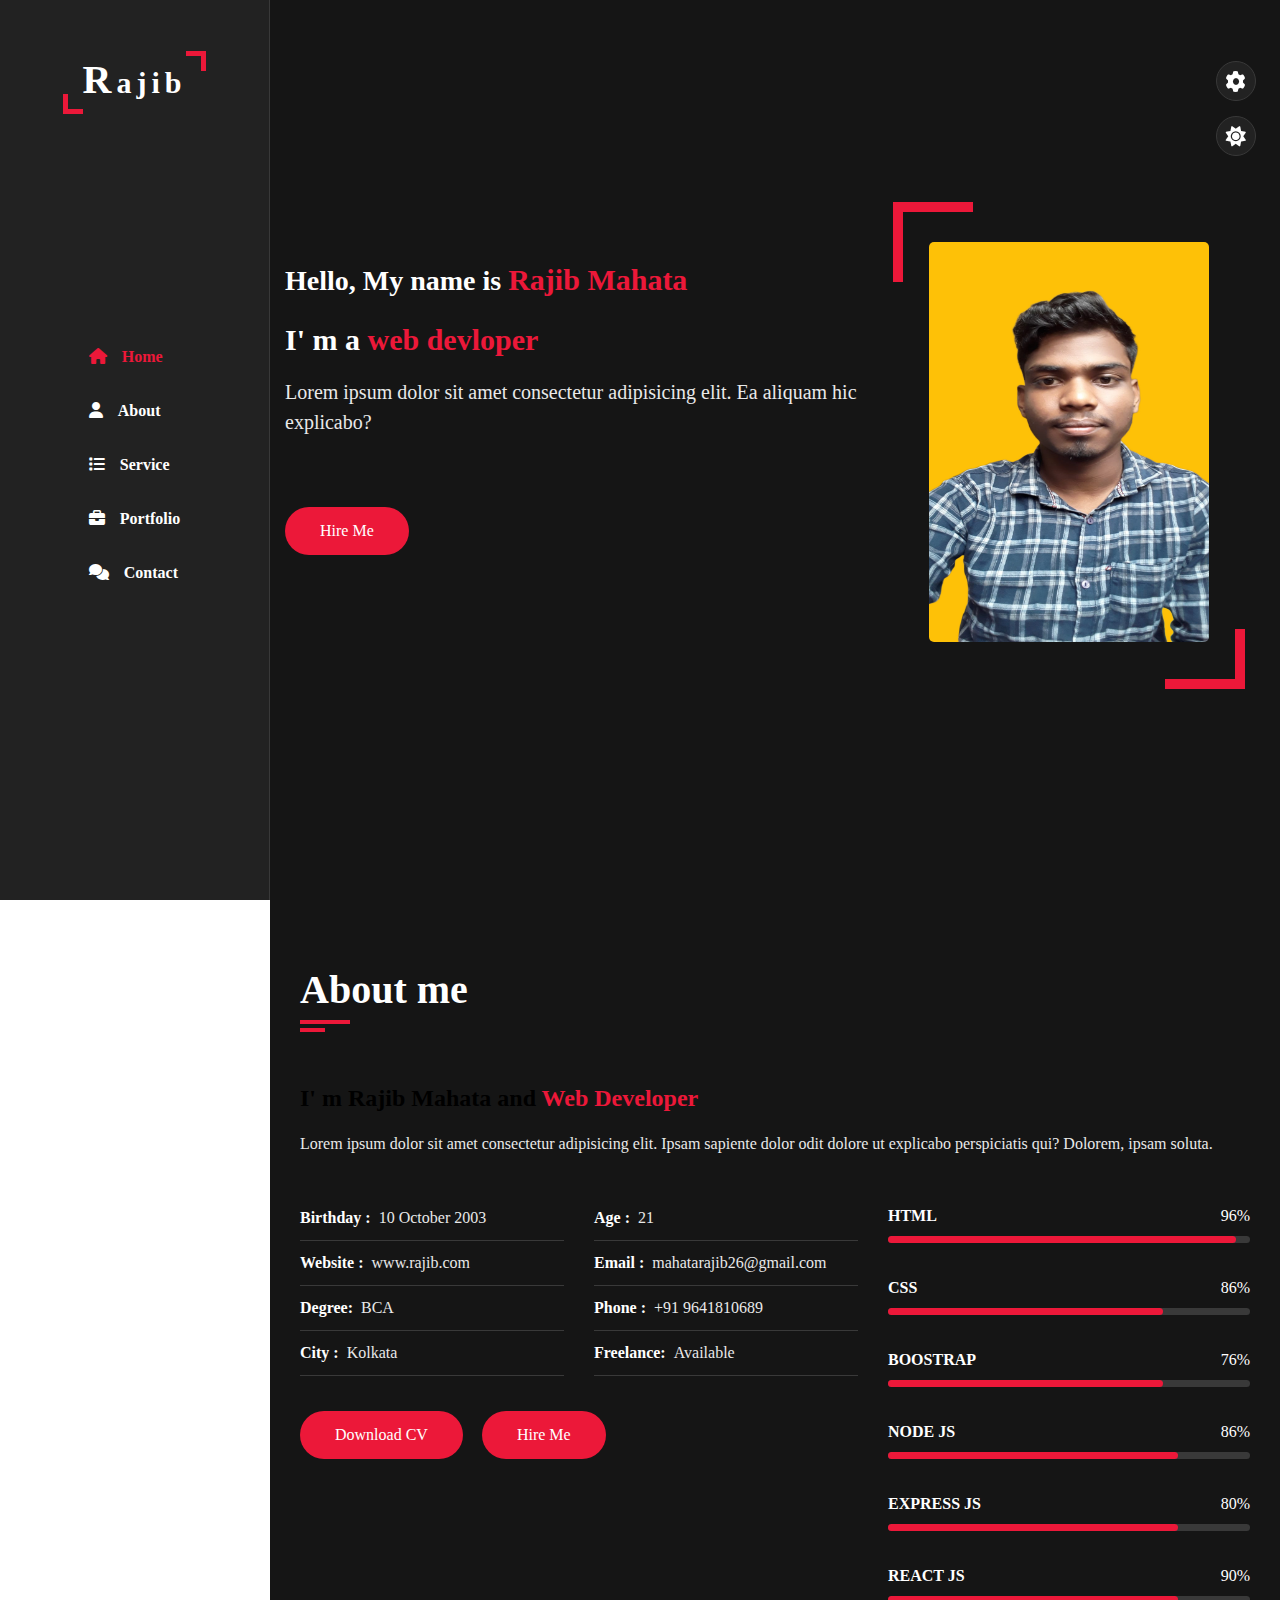
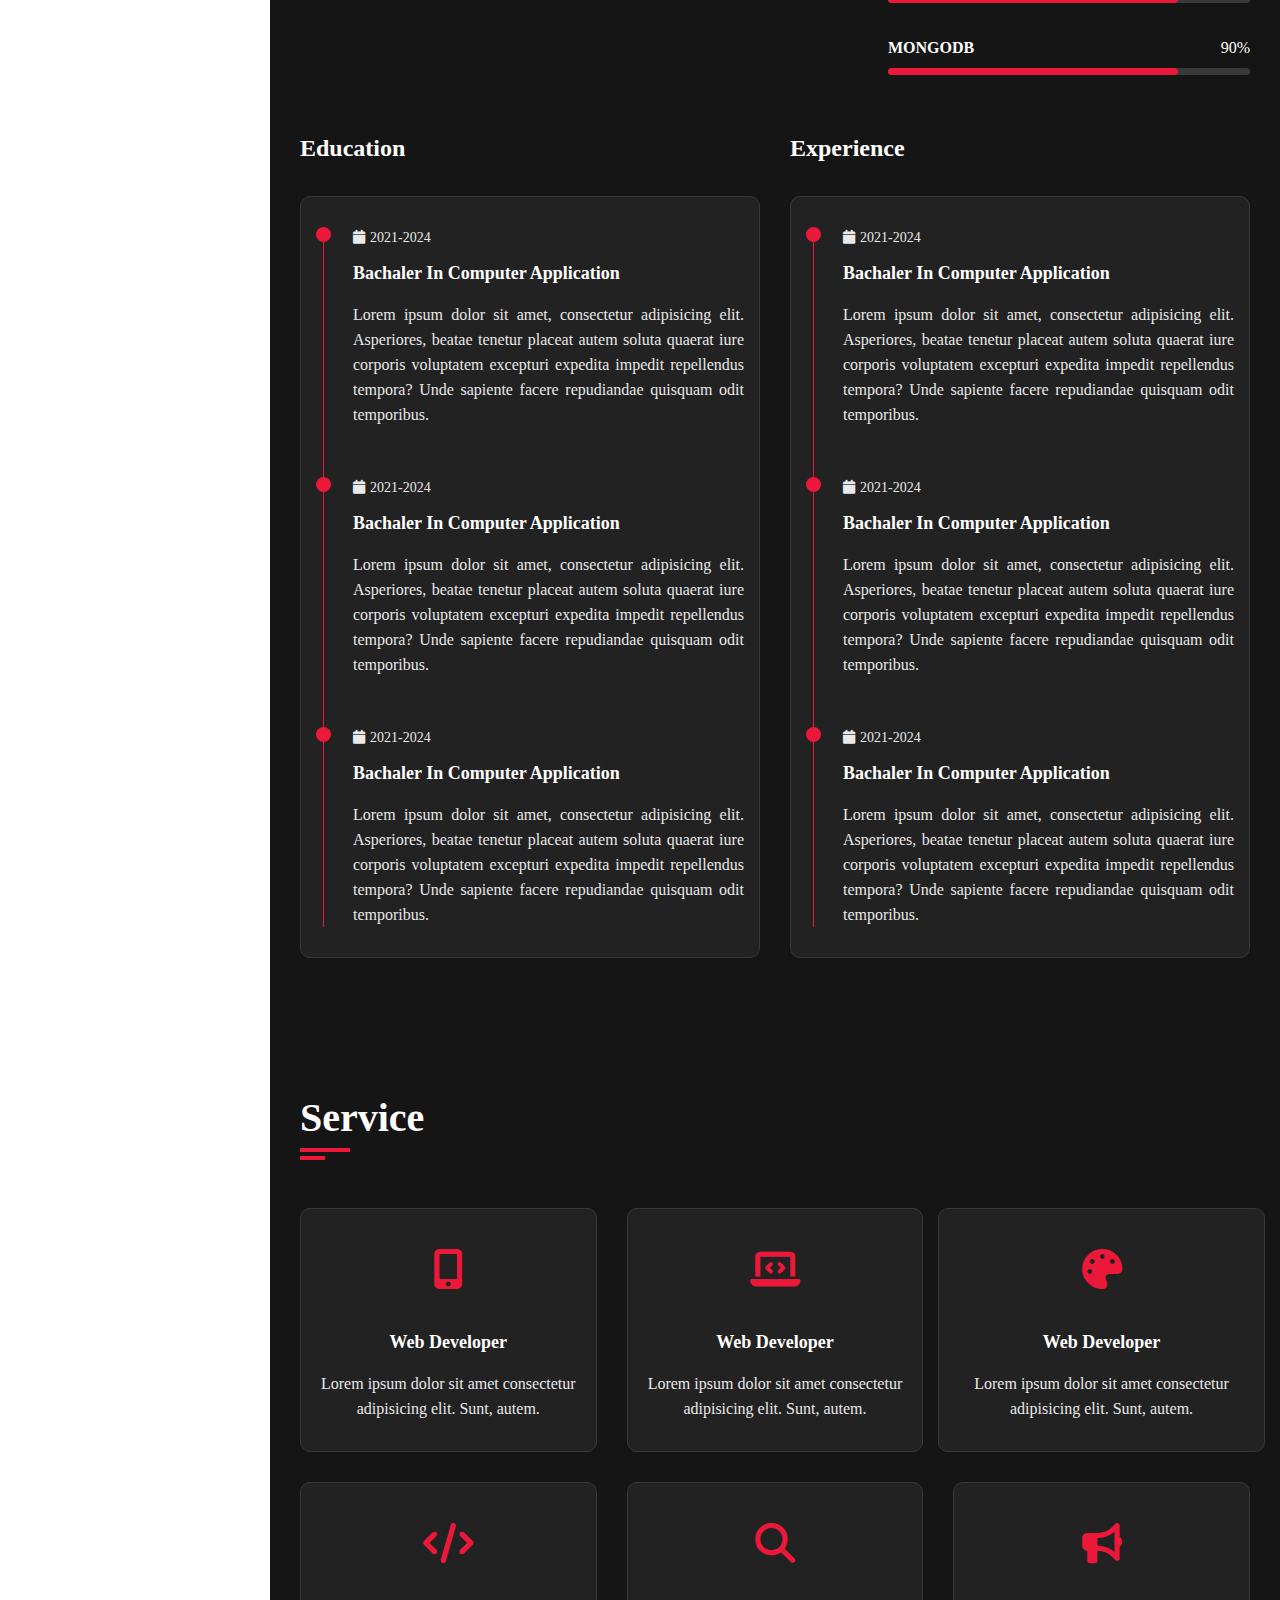
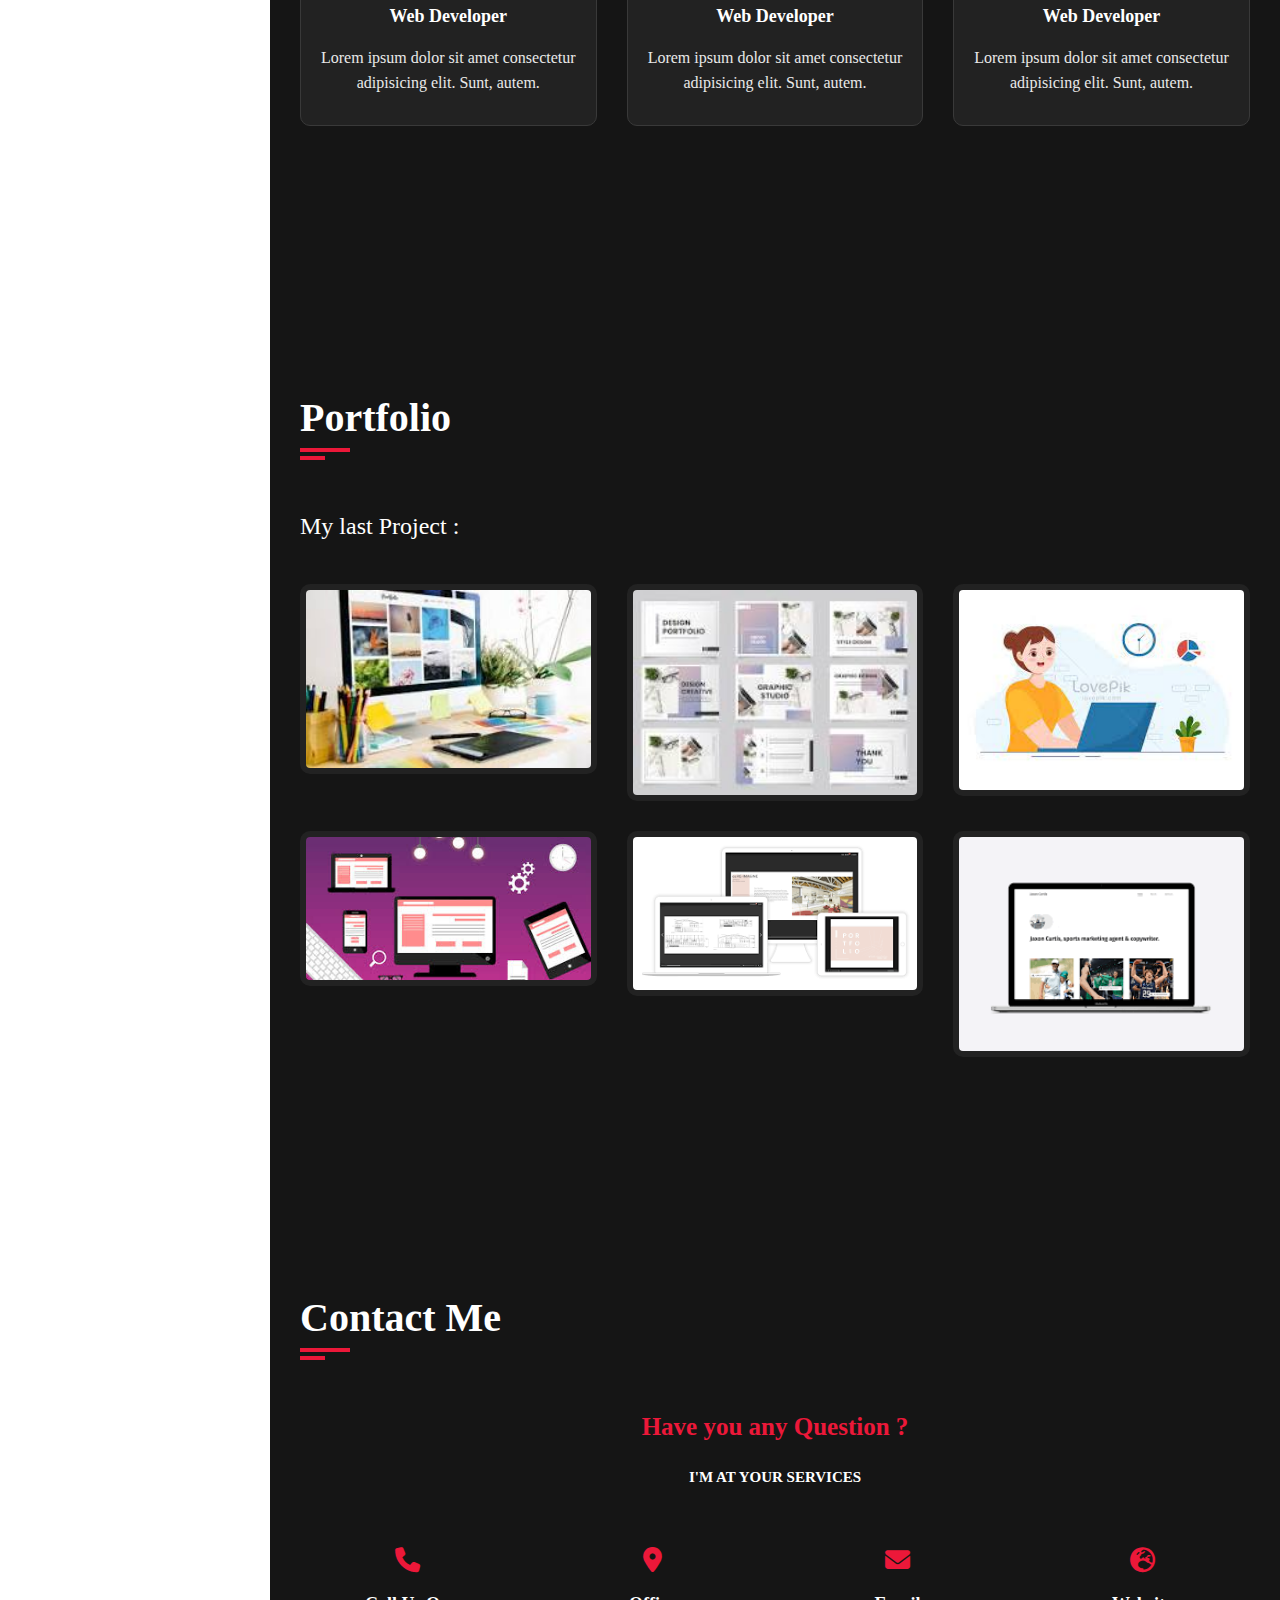
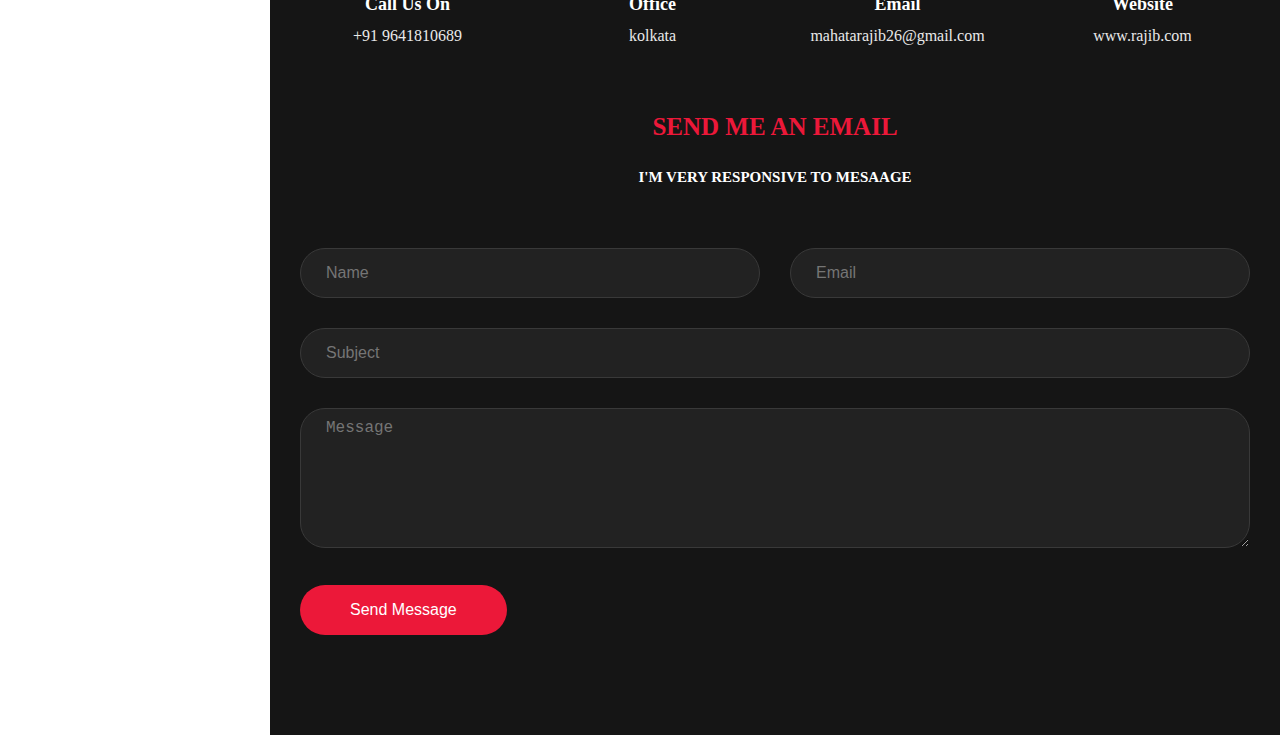
<file: index.html>
<!DOCTYPE html>
<html lang="en">
<head>
    <meta charset="UTF-8">
    <meta name="viewport" content="width=device-width, initial-scale=1.0">
    <title>Document</title>
    <!-- CSS File -->
    <link rel="stylesheet" href="style.css">
    <link rel="stylesheet" href="color-1.css">
    <link rel="stylesheet" href="style.switcher.css">
    <link rel="stylesheet" href="https://cdnjs.cloudflare.com/ajax/libs/font-awesome/6.5.1/css/all.min.css">
   <link rel="stylesheet" href="color-1.css" class="alternate-style" title="color-1" disabled>
   <link rel="stylesheet" href="color-2.css" class="alternate-style" title="color-2" disabled>
   <link rel="stylesheet" href="color-3.css" class="alternate-style" title="color-3" disabled>
   <link rel="stylesheet" href="color-4.css" class="alternate-style" title="color-4" disabled>
   <link rel="stylesheet" href="color-5.css" class="alternate-style" title="color-5" disabled >
</head>
<body class="dark">
    <!-- Main Container -->
    <div class="main-container">
        <!-- Aside Start -->
        <div class="aside">
        <div class="logo">
       <a href="#"><span>R</span>ajib</a>
        </div>
        <div class="nav-toggler">
            <span></span>
        </div>
        <ul class="nav">
            
            <li><a href="#home" class="active"><i class="fa fa-home"></i>Home</a></li>
            <li><a href="#about" ><i class="fa fa-user"></i>About</a></li>
            <li><a href="#service" ><i class="fa fa-list"></i>Service</a></li>
            <li><a href="#portfolio" ><i class="fa fa-briefcase"></i>Portfolio</a></li>
            <li><a href="#contact"><i class="fa fa-comments"></i>Contact</a></li>
        </ul>
        </div>
        <!-- Aside End -->
        <div class="main-content">
            <!-- Home Section Start-->
            <section class="home section " id="home">
               <div class="container">
                <div class="row">
                    <div class="home-info">
                        <h3 class="hello"> Hello, My name is <span class="name">Rajib Mahata</span> </h3>
                        <h3 class="my-profession">I' m a <span class="typing">web devloper</span> </h3>
                    <p>Lorem ipsum dolor sit amet consectetur adipisicing elit. Ea aliquam hic explicabo?</p>
                 <a href="#contact" class="btn hire-me">Hire Me </a>  
                
                </div>
            <div class="home-img padd-15">
            <img src="rajib.jpg" alt="">
                </div>
                </div>
               </div>
            </section>
          <!-- Home Section End-->
          <!-- About Section Start-->
         <section class="about section " id="about">
            <div class="container">
                <div class="row">
                    <div class="section-title padd-15">
                        <h2>About me</h2>
                    </div>
                 </div>
                 <div class="row">
                   <div class="about-content padd-15">
                     <div class="row">
                           <div class="about-text padd-15">
                               <h3>I' m Rajib Mahata and <span>Web Developer</span></h3>
                               <p>Lorem ipsum dolor sit amet consectetur adipisicing elit. Ipsam sapiente
                               dolor odit dolore ut explicabo perspiciatis qui? Dolorem, ipsam soluta.</p>
                           </div>
                      </div>
                     <div class="row">
                           <div class="personal-info padd-15"> 
                                <div class="row">
                                    <div class="info-item padd-15">
                                      <p>Birthday : <span>10 October 2003</span></p>
                                    </div>
                                    <div class="info-item padd-15">
                                        <p>Age : <span>21</span></p>
                                    </div>
                                    <div class="info-item padd-15">
                                      <p>Website : <span>www.rajib.com</span></p>
                                    </div>
                                    <div class="info-item padd-15">
                                        <p>Email : <span>mahatarajib26@gmail.com</span></p>
                                    </div>
                                    <div class="info-item padd-15">
                                        <p>Degree: <span>BCA</span></p>
                                    </div>
                                    <div class="info-item padd-15">
                                        <p>Phone : <span>+91 9641810689</span></p>
                                    </div>
                                    <div class="info-item padd-15">
                                        <p>City : <span>Kolkata</span></p>
                                    </div>
                                    <div class="info-item padd-15">
                                        <p>Freelance: <span>Available</span></p>
                                    </div>
                                </div>
                                <div class="row">
                                    <div class="buttons padd-15">
                                        <a href="#" class="btn">Download CV</a>
                                        <a href="#contact" class="btn hire-me">Hire Me</a>
                                    </div>
                                </div>
                           </div>
                           <div class="skills padd-15">
                            <div class="row">
                                <div class="skill-item padd-15">
                                    <h5>HTML</h5>
                                    <div class="progress">
                                        <div class="progress-in" style="width: 96%;"></div>
                                        <div class="skill-percent">96%</div>
                                    </div>
                                </div>
                                <div class="skill-item padd-15">
                                    <h5>CSS</h5>
                                    <div class="progress">
                                        <div class="progress-in" style="width: 76%;"></div>
                                        <div class="skill-percent">86%</div>
                                    </div>
                                </div>
                                <div class="skill-item padd-15">
                                    <h5>BOOSTRAP</h5>
                                    <div class="progress">
                                        <div class="progress-in" style="width: 76%;"></div>
                                        <div class="skill-percent">76%</div>
                                    </div>
                                </div>

                                <div class="skill-item padd-15">
                                    <h5> NODE JS</h5>
                                    <div class="progress">
                                        <div class="progress-in" style="width: 80%;"></div>
                                        <div class="skill-percent">86%</div>
                                    </div>
                                </div>
                                <div class="skill-item padd-15">
                                    <h5>EXPRESS JS</h5>
                                    <div class="progress">
                                        <div class="progress-in" style="width: 80%;"></div>
                                        <div class="skill-percent">80%</div>
                                    </div>
                                </div>
                                <div class="skill-item padd-15">
                                    <h5>REACT JS</h5>
                                    <div class="progress">
                                        <div class="progress-in" style="width: 80%;"></div>
                                        <div class="skill-percent">90%</div>
                                    </div>
                                </div>
                                <div class="skill-item padd-15">
                                    <h5>MONGODB </h5>
                                    <div class="progress">
                                        <div class="progress-in" style="width: 80%;"></div>
                                        <div class="skill-percent">90%</div>
                                    </div>
                                </div>


                            </div>
                           </div>       
                       </div>
                       <div class="row">
                        <div class="education padd-15">
                            <h3 class="title">Education</h3>
                            <div class="row">
                                <div class="timeline-box padd-15">
                                    <div class="timeline shadow.dark">
                                        <!-- timeline item -->
                                      <div class="timeline-item">
                                          <div class="circle-dot"></div>
                                              <h3 class="timeline-date">
                                                    <i class="fa fa-calendar"></i>2021-2024 
                                             </h3>
                                             <h4 class="timeline-title">Bachaler in Computer Application</h4>
                                                 <p class="timeline-text">Lorem ipsum dolor sit amet, consectetur adipisicing elit.
                                                       Asperiores, beatae tenetur placeat autem soluta quaerat iure corporis voluptatem excepturi expedita impedit repellendus
                                                       tempora? Unde sapiente facere repudiandae quisquam odit temporibus.</p>
                                      </div>  
                                      <div class="timeline-item">
                                        <div class="circle-dot"></div>
                                            <h3 class="timeline-date">
                                                  <i class="fa fa-calendar"></i>2021-2024 
                                           </h3>
                                           <h4 class="timeline-title">Bachaler in Computer Application</h4>
                                               <p class="timeline-text">Lorem ipsum dolor sit amet, consectetur adipisicing elit.
                                                     Asperiores, beatae tenetur placeat autem soluta quaerat iure corporis voluptatem excepturi expedita impedit repellendus
                                                     tempora? Unde sapiente facere repudiandae quisquam odit temporibus.</p>
                                    </div>  
                                    <div class="timeline-item">
                                        <div class="circle-dot"></div>
                                            <h3 class="timeline-date">
                                                  <i class="fa fa-calendar"></i>2021-2024 
                                           </h3>
                                           <h4 class="timeline-title">Bachaler in Computer Application</h4>
                                               <p class="timeline-text">Lorem ipsum dolor sit amet, consectetur adipisicing elit.
                                                     Asperiores, beatae tenetur placeat autem soluta quaerat iure corporis voluptatem excepturi expedita impedit repellendus
                                                     tempora? Unde sapiente facere repudiandae quisquam odit temporibus.</p>
                                    </div>  
                                    </div>
                                </div>
                            </div>
                        </div>
                        <div class="experience padd-15">
                            <h3 class="title">Experience</h3>
                            <div class="row">
                                <div class="timeline-box padd-15">
                                    <div class="timeline shadow.dark">
                                        <!-- timeline item -->
                                      <div class="timeline-item">
                                          <div class="circle-dot"></div>
                                              <h3 class="timeline-date">
                                                    <i class="fa fa-calendar"></i>2021-2024 
                                             </h3>
                                             <h4 class="timeline-title">Bachaler in Computer Application</h4>
                                                 <p class="timeline-text">Lorem ipsum dolor sit amet, consectetur adipisicing elit.
                                                       Asperiores, beatae tenetur placeat autem soluta quaerat iure corporis voluptatem excepturi expedita impedit repellendus
                                                       tempora? Unde sapiente facere repudiandae quisquam odit temporibus.</p>
                                      </div>  
                                      <div class="timeline-item">
                                        <div class="circle-dot"></div>
                                            <h3 class="timeline-date">
                                                  <i class="fa fa-calendar"></i>2021-2024 
                                           </h3>
                                           <h4 class="timeline-title">Bachaler in Computer Application</h4>
                                               <p class="timeline-text">Lorem ipsum dolor sit amet, consectetur adipisicing elit.
                                                     Asperiores, beatae tenetur placeat autem soluta quaerat iure corporis voluptatem excepturi expedita impedit repellendus
                                                     tempora? Unde sapiente facere repudiandae quisquam odit temporibus.</p>
                                    </div>  
                                    <div class="timeline-item">
                                        <div class="circle-dot"></div>
                                            <h3 class="timeline-date">
                                                  <i class="fa fa-calendar"></i>2021-2024 
                                           </h3>
                                           <h4 class="timeline-title">Bachaler in Computer Application</h4>
                                               <p class="timeline-text">Lorem ipsum dolor sit amet, consectetur adipisicing elit.
                                                     Asperiores, beatae tenetur placeat autem soluta quaerat iure corporis voluptatem excepturi expedita impedit repellendus
                                                     tempora? Unde sapiente facere repudiandae quisquam odit temporibus.</p>
                                    </div>  
                                    </div>
                                </div>
                            </div>
                        </div>
                        
                       </div>
                   </div>
                </div>
                
            </div>
          </section>
             <!-- About Section end-->
               <!-- Service Section start-->
               <section class="service section " id="service">
                <div class="container">
                    <div class="row">
                        <div class="section-title padd-15">
                            <h2>Service</h2>
                        </div>
                    </div>
                    <div class="row">
                        <!-- Service item Start -->
                        <div class="service-item padd-15">
                            <div class="service-item-inner">
                                <div class="icon">
                                    <i class="fa fa-mobile-alt"></i>
                                </div>
                                <h4>Web Developer</h4>
                                <p>Lorem ipsum dolor sit amet consectetur adipisicing elit. 
                                    Sunt, autem.</p>
                            </div>
                        </div>
                        <!-- Service item End -->
                         <!-- Service item Start -->
                         <div class="service-item padd-15">
                            <div class="service-item-inner">
                                <div class="icon">
                                    <i class="fa fa-laptop-code"></i>
                                </div>
                                <h4>Web Developer</h4>
                                <p>Lorem ipsum dolor sit amet consectetur adipisicing elit. 
                                    Sunt, autem.</p>
                            </div>
                        </div>
                        <!-- Service item End -->
                         <!-- Service item Start -->
                         <div class="service-item">
                            <div class="service-item-inner padd-15">
                                <div class="icon">
                                    <i class="fa fa-palette"></i>
                                </div>
                                <h4>Web Developer</h4>
                                <p>Lorem ipsum dolor sit amet consectetur adipisicing elit. 
                                    Sunt, autem.</p>
                            </div>
                        </div>
                        <!-- Service item End -->
                         <!-- Service item Start -->
                         <div class="service-item padd-15">
                            <div class="service-item-inner">
                                <div class="icon">
                                    <i class="fa fa-code"></i>
                                </div>
                                <h4>Web Developer</h4>
                                <p>Lorem ipsum dolor sit amet consectetur adipisicing elit. 
                                    Sunt, autem.</p>
                            </div>
                        </div>
                        <!-- Service item End -->
                         <!-- Service item Start -->
                         <div class="service-item padd-15">
                            <div class="service-item-inner">
                                <div class="icon">
                                    <i class="fa fa-search"></i>
                                </div>
                                <h4>Web Developer</h4>
                                <p>Lorem ipsum dolor sit amet consectetur adipisicing elit. 
                                    Sunt, autem.</p>
                            </div>
                        </div>
                        <!-- Service item End -->
                         <!-- Service item Start -->
                         <div class="service-item padd-15">
                            <div class="service-item-inner">
                                <div class="icon">
                                    <i class="fa fa-bullhorn"></i>
                                </div>
                                <h4>Web Developer</h4>
                                <p>Lorem ipsum dolor sit amet consectetur adipisicing elit. 
                                    Sunt, autem.</p>
                            </div>
                        </div>
                        <!-- Service item End -->
                    </div>
                </div>
               </section>
               <!-- Service Section end-->

                <!-- Portfolio Section start-->
                  <section class="portfolio section " id="portfolio">
                    <div class="container">
                        <div class="row">
                            <div class="section-title padd-15">
                                <h2>Portfolio</h2>
                            </div>
                        </div>
                        <div class="row">
                            <div class="portfolio-heading padd-15">
                                <h2>My last Project :</h2>
                            </div>
                        </div>
                        <div class="row">
                            <!-- portfolio item strat -->
                            <div class="portfolio-item padd-15">
                              <div class="portfolio-item-inner shadow-dark">
                                   <div class="portfolio-img">
                                    <img src="./images_01.jpg" alt="">
                                   </div>
                              </div>
                            </div>
                            <!-- portfolio item end -->

                         <!-- portfolio item strat -->
                         <div class="portfolio-item padd-15">
                            <div class="portfolio-item-inner shadow-dark">
                                 <div class="portfolio-img">
                                  <img src="./images_02.jpg" alt="">
                                 </div>
                            </div>
                          </div>
                          <!-- portfolio item end -->
                          <!-- portfolio item strat -->
                          <div class="portfolio-item padd-15">
                            <div class="portfolio-item-inner shadow-dark">
                                 <div class="portfolio-img">
                                  <img src="./images_03.jpg" alt="">
                                 </div>
                            </div>
                          </div>
                          <!-- portfolio item end -->
                           <!-- portfolio item strat -->
                           <div class="portfolio-item padd-15">
                            <div class="portfolio-item-inner shadow-dark">
                                 <div class="portfolio-img">
                                  <img src="./images_04.jpg" alt="">
                                 </div>
                            </div>
                          </div>
                          <!-- portfolio item end -->

                          <!-- portfolio item strat -->
                          <div class="portfolio-item padd-15">
                            <div class="portfolio-item-inner shadow-dark">
                                 <div class="portfolio-img">
                                  <img src="./images_05.png" alt="">
                                 </div>
                            </div>
                          </div>
                          <!-- portfolio item end -->
                          <!-- portfolio item strat -->
                          <div class="portfolio-item padd-15">
                            <div class="portfolio-item-inner shadow-dark">
                                 <div class="portfolio-img">
                                  <img src="./images_06.png" alt="">
                                 </div>
                            </div>
                          </div>
                          <!-- portfolio item end -->


                        </div>
                    </div>
                  </section>
                <!-- Portfolio Section end-->
                <!-- contact Section start-->
                     <section class="contact section" id="contact">
                        <div class="container">
                            <div class="row">
                                <div class="section-title  padd-15">
                                    <h2>Contact Me</h2>
                                </div>
                            </div>
                            <h3 class="contact-title padd-15">
                                Have you any Question ?
                            </h3>
                            <h4 class="contact-sub-title padd-15">
                                I'M AT YOUR SERVICES
                            </h4>
                            <div class="row">
                                <!-- contact-information-item start -->
                                   <div class="contact-info-item padd-15">
                                  <div class="icon"><i class="fa fa-phone"></i></div>
                                   <h4>Call Us On</h4>
                                   <p>+91 9641810689</p>
                                   </div>  
                                <!-- contact-information-item end -->
                                <!-- contact-information-item start -->
                                <div class="contact-info-item padd-15">
                                    <div class="icon"><i class="fa fa-map-marker-alt"></i></div>
                                     <h4>Office</h4>
                                     <p>kolkata</p>
                                     </div>  
                                  <!-- contact-information-item end -->
                                  <!-- contact-information-item start -->
                                  <div class="contact-info-item padd-15">
                                    <div class="icon"><i class="fa fa-envelope"></i></div>
                                     <h4>Email</h4>
                                     <p>mahatarajib26@gmail.com</p>
                                     </div>  
                                  <!-- contact-information-item end -->
                                  <!-- contact-information-item start -->
                                  <div class="contact-info-item padd-15">
                                    <div class="icon"><i class="fa fa-globe-europe"></i></div>
                                     <h4>Website</h4>
                                     <p>www.rajib.com</p>
                                     </div>  
                                  <!-- contact-information-item end -->
                            </div>
                            <h3 class="contact-title padd-15">
                                SEND ME AN EMAIL
                            </h3>
                            <h4 class="contact-sub-title padd-15">
                             I'M VERY RESPONSIVE TO MESAAGE
                            </h4>
                            <!-- contact form -->
                            <div class="row">
                                <div class="contact-form padd-15">
                                    <div class="row">
                                        <div class="form-item col-6 padd-15">
                                            <div class="form-group">
                                                <input type="text" class="form-control" placeholder="Name">
                                            </div>
                                        </div>
                                        <div class="form-item col-6 padd-15">
                                            <div class="form-group">
                                                <input type="email" class="form-control" placeholder="Email">
                                            </div>
                                        </div>
                                    </div>
                                    <div class="row">
                                        <div class="form-item col-12 padd-15">
                                            <div class="form-group">
                                                <input type="text" class="form-control" placeholder="Subject">
                                            </div>
                                        </div>
                                    </div>
                                    <div class="row">
                                        <div class="form-item col-12 padd-15">
                                            <div class="form-group">
                                               <textarea name="" class="form-control" placeholder="Message"></textarea>
                                            </div>
                                        </div>
                                    </div>
                                    <div class="row">
                                        <div class="form-item col-12 padd-15">
                                           <button type="submit" class="btn">Send Message</button>
                                        </div>
                                    </div>
                                </div>
                            </div>
                        </div>
                     </section>
                <!-- contact Section end-->
        </div>
         <!-- Main Content end -->
    </div>
     <!-- Main Container end -->
     <!-- Style switcher start -->
        <div class="style-switcher">
            <div class="style-switcher-toggler s-icon">
                <i class="fas fa-cog fa-spin"></i>
            </div>
            <div class="day-night s-icon">
                <i class="fas "></i>
            </div>
            <h4>Theme colors</h4>
            <div class="colors">
                <span class="color-1" onclick="setActiveStyle('color-1')"></span>
                <span class="color-2" onclick="setActiveStyle('color-2')"></span>
                <span class="color-3" onclick="setActiveStyle('color-3')"></span>
                <span class="color-4" onclick="setActiveStyle('color-4')"></span>
                <span class="color-5" onclick="setActiveStyle('color-5')"></span>
            </div>
        </div>
      <!-- Style switcher start -->

     <!-- js file -->
     <script src="script.js"></script>
   <script src="style-switcher.js"></script>
</body>
</html>
</file>
<file: style.css>
@import url('https://fonts.googleapis.com/css2?family=Blinker:wght@100;200;600;700&family=Poppins:ital,wght@0,100;0,200;0,300;0,400;0,500;0,600;0,700;0,800;0,900;1,100;1,200;1,300;1,400;1,500;1,600;1,700;1,800;1,900&family=Roboto:ital,wght@0,100;0,300;0,400;0,500;0,700;0,900;1,100;1,300;1,400;1,500;1,700;1,900&display=swap');
:root{
    --bg-black-900:#f2f2fc;
    --bg-black-100:#fdf9ff;
    --bg-black-50:#e8dfec;
    --text-black-900:#302e4d;
    --text-black-700:#504e70;
}
body.dark{
    --bg-black-900:#151515;
    --bg-black-100:#222222;
    --bg-black-50:#393939;
    --text-black-900:#ffffff;
    --text-black-700:#e9e9e9;
}
body{
    margin: 0;
    padding: 0;
    line-height: 1.5;
    font-size: 16px;
    font-family: "Poppins" sans-serif;
}
*{
    margin: 0;
    padding: 0;
    outline: none;
    text-decoration: none;
    box-sizing: border-box;
}
::before,::after
{
    box-sizing: border-box;
}
ul{
    list-style: none;
}
.section{
    background: var(--bg-black-900);
    min-height: 100vh;
    display: block;
    padding: 0 30px;
    opacity: 1;
    
}
.hidden{
    display: none !important;
}
.main-content{
    padding-left: 270px;
}
 .padd-15{
    padding-left: 15px;
    padding-right: 15px;
}
.container{
    max-width: 1100px;
    width: 100%;
    /* background:red; */
    margin: auto;
}
.section .container{
    padding-top: 60px;
    padding-bottom: 70px;
}
.section-title{
    flex:0 0 100%;
    max-width: 100%;
    margin-bottom: 60px;
}
.section-title h2{
  font-size: 40px;
  color:var(--text-black-900);
  font-weight: 700;
  position: relative;  
}
.section-title h2::before{
    content: '';
    height: 4px;
    width: 50px;
    background-color: var(--skin-color);
    position: absolute;
    top: 100%;
    left: 0;
}
.section-title h2::after
{
    content: '';
    height: 4px;
    width: 25px;
    background-color: var(--skin-color);
    position: absolute;
    top: 100%;
    left: 0;
    margin-top: 8px;
}

.row{
    display: flex;
    flex-wrap: wrap;
    margin-left: -15px;
    margin-right: -15px;
    position: relative;
} 
.btn{
    font-size: 16px;
    font-weight:500 ;
    padding: 12px 35px;
    color: white;
    border-radius: 40px;
    display: inline-block;
    white-space: nowrap;
    border:none;
    background: var(--skin-color);
    transition: all 0.3s ease;
}
.btn:hover{
    transform: scale(1.05);
}
.shadow.dark{
    box-shadow: 0 0 20px rgba(48, 46, 77,0.15);
}
/* aside */
.aside{
    width: 270px;
    background: var(--bg-black-100);
    position: fixed;
    left:0;
    top:0;
    border-right: 1px solid var(--bg-black-50) ;
    padding: 30px;
    height: 100%;
    display: flex;
    justify-content: center;
    align-items: center;
    z-index: 10;
    
}
.aside .logo{
    position: absolute;
    top:50px;
    font-size: 30px;
    text-transform: capitalize;
}
.aside .logo a{
    color: var(--text-black-900);
    font-weight: 700;
   
    padding: 15px 20px;
    font-size: 30px;
    letter-spacing: 5px;
    position: relative;
}
.aside .logo span{
    font-family: "Clicker Script",cursive;
    font-size: 40px;
}
.aside .logo a::before{
    content: '';
    position: absolute;
    width: 20px;
    height: 20px;
    border-bottom: 5px solid var(--skin-color);
    border-left: 5px solid var(--skin-color);
    bottom: 0;
    left: 0;
}
.aside .logo a::after{
    content: '';
    position: absolute;
    width: 20px;
    height: 20px;
    border-top: 5px solid var(--skin-color);
    border-right: 5px solid var(--skin-color);
    top: 0;
    right: 0;
}
.aside .nav-toggler{
    height: 40px;
    width: 45px;
    border: 1px solid var(--bg-black-50);
    cursor: pointer;
    position: fixed;
    left:300px;
    top:20px;
    border-radius: 5px;
    background: var(--bg-black-100);
    display: none;
    align-items: center;
    justify-content: center;
   
}
.aside .nav-toggler span{
    height:2px ;
    width: 18px;
    background: var(--skin-color);
    display: inline-block;
    position: relative;
    align-items:center;
    justify-content: center;
}
.aside .nav-toggler span::before{
    content: '';
    height: 2px;
    width: 18px;
    background: var(--skin-color);
    position: absolute;
    top: -6px;
    left: 0;
}
.aside .nav-toggler span::after{
    content: '';
    height: 2px;
    width: 18px;
    background: var(--skin-color);
    position: absolute;
    top: 6px;
    left: 0;
}

.aside .nav{
    margin-top: 50px;
}
.aside .nav li{
    margin-bottom: 20px;
    display: block;
}
.aside .nav li a{
    font-size: 16px;
    font-weight: 600;
    display: block;
    border-bottom: var(--bg-black-50);
    color: var(--text-black-900);
    padding: 5px 15px;
}
.aside .nav li a.active{
    color: var(--skin-color);

}
.aside .nav li a i{
    margin-right: 15px;
}

/* Home */
.home{
    min-height: 100vh;
    display: flex;
    color: var(--text-black-900);
}
.home .home-info{
    flex: 0 0 60%;
    max-width: 60%;
}
h3.hello{
    font-size: 28px;
    margin:15px 0;
}
h3.hello span{
    font-family: 'Clicker Script' , cursive;
    font-size: 30px;
    font-weight: 700;
    color: var(--skin-color);
}
h3.my-profession{
    font-size: 30px;
    margin: 15px 0;
}
.typing{
    color: var(--skin-color);
}
.home-info p{
    margin-bottom:70px ;
    font-size: 20px;
    color:var(--text-black-700);
}
.home .home-img{
    flex: 0 0 40%;
    max-width: 40%;
    text-align: center;
    position: relative;
}
.home-img::after{
    content: '';
    position: absolute;
    height: 60px;
    width: 80px;
    border-bottom: 10px solid var(--skin-color);
    border-right: 10px solid var(--skin-color);
    right: 20px;
    bottom: -40px;
}
.home-img::before{
    content: '';
    position: absolute;
    height: 80px;
    width: 80px;
    border-top: 10px solid var(--skin-color);
    border-left: 10px solid var(--skin-color);
    left: 20px;
    top: -40px;
}
.home .home-img img{
    height: 400px;
    width: 280px;
    margin: auto;
    border-radius:5px ;
}
/* about */
.about .about-content{
    flex:0 0 100%;
    max-width: 100%;
   
}
.about .about-content .about-text{
    flex:0 0 100%;
    max-width: 100%;

}
.about .about-content .about-text h3{
    font-size: 24px;
    margin-bottom: 15px;
    font-weight: 700;
    color: (--text-black-900);
}
.about .about-content .about-text h3 span{
    color: var(--skin-color);
}
.about .about-content .about-text p{
    font-size: 16px;
    line-height: 25px;
    color: var(--text-black-700);
}
.about .about-content .personal-info{
    flex:0 0 60%;
    max-width: 60%;
   margin-top: 40px;
  
}
.about .about-content .personal-info .info-item{
    flex:0 0 50%;
    max-width: 50%;
   
  
}
.about .about-content .personal-info .info-item p{
    font-weight: 600;
    padding: 10px 0;
    font-size: 16px;
    color: var(--text-black-900);
    border-bottom: 1px solid var(--bg-black-50);
}
.about .about-content .personal-info .info-item p span{
    font-weight: 400;
    color: var(--text-black-700);
    margin-left: 4px;
    display: inline-block;
}
.about .about-content .personal-info .buttons{
    margin-top: 25px;
}
.about .about-content .personal-info .buttons .btn{
    margin-right: 15px;
    margin-top: 10px;
}
.about .about-content .skills{
flex:0 0 40%;
max-width: 40%;
margin-top: 40px;
}
.about .about-content .skills .skill-item{
    flex:0 0 100%;
    max-width: 100%;
}
.about .about-content .skills .skill-item h5{
    line-height:40px ;
    font-weight: 600;
    font-size: 16px;
    color: var(--text-black-900);
    text-transform: capitalize;

}
.about .about-content .skills .skill-item .progress{
    background-color: var(--bg-black-50);
    height: 7px;
    border-radius: 4px;
    width: 100%;
    position: relative;
}
.about .about-content .skills .skill-item {
    margin-bottom: 25px;
}
.about .about-content .skills .skill-item .progress .progress-in{
    position: absolute;
    left:0;
    top:0;
    height: 100%;
    border-radius: 4px;
    background-color: var(--skin-color);

}
.about .about-content .skills .skill-item .skill-percent{
    position: absolute;
    right: 0;
    color: var(--text-black-900);
    top:-40px;
    font-weight: 400;
    line-height: 40px;

}
.about .about-content .education,.about .about-content .experience{
    flex:0 0 50% ;
    max-width: 50%;
    margin-top: 30px;
    
}
.about .about-content h3.title{
    font-size: 24px;
    margin-bottom: 30px;
    font-weight: 700;
    color: var(--text-black-900);
}
.about .about-content .timeline-box{
    flex:0 0 100% ;
    max-width: 100%;
}
.about .about-content .timeline{
    background-color: var(--bg-black-100);
    padding: 30px 15px;
    border: 1px solid var(--bg-black-50);
    border-radius: 10px;
    width:100%;
    position: relative;

}
.about .about-content .timeline .timeline-item {
    position: relative;
    padding-left: 37px;
    padding-bottom:50px ;
}
.about .about-content .timeline .timeline-item:last-child{
    padding-bottom: 0;

}
.about .about-content .timeline .timeline-item::before{
    content: '';
    width: 1px;
    position: absolute;
    height: 100%;
    left:7px;
    top:0;
    background-color: var(--skin-color);

}
.about .about-content .timeline .circle-dot{
    position: absolute;
    left: 0;
    top: 0;
    height: 15px;
    width: 15px;
    border-radius: 50%;
    background-color: var(--skin-color);
}
.about .about-content .timeline .timeline-date{
    font-weight: 400;
    font-size: 14px;
    margin-bottom: 12px;
    color: var(--text-black-700);
}
.about .about-content .timeline .timeline-date .fa{
    margin-right: 5px;
}
.about .about-content .timeline .timeline-title{
    font-weight: 700;
    font-size: 18px;
    margin-bottom: 15px;
    text-transform: capitalize;
    color: var(--text-black-900);

}
.about .about-content .timeline .timeline-text{
    line-height: 25px;
    font-size: 16px;
    text-align: justify;
    color: var(--text-black-700);
}
/* service */
.service .container{
    padding-bottom: 40px;
}
.service .service-item{
    margin-bottom: 30px;
    flex: 0 0 33.33%;
    max-width:33.33%;
}
.service .service-item .service-item-inner{
    background-color: var(--bg-black-100);
    border:1px solid var(--bg-black-50);
    border-radius: 10px;
    padding: 30px 15px;
    text-align: center;
    transition: all 0.35 ease;

}
.service .service-item .service-item-inner:hover{
    box-shadow: 0 0 20px rgba(48, 46, 77,0.15);
}
.service .service-item .service-item-inner .icon{
   height: 60px; 
   width: 60px;
   border-radius:50% ;
   display: block;
   margin: 0 auto 30px;
   text-align: center;
  transition: all 0.3s ease;

}
.service .service-item .service-item-inner .icon .fa{
    font-size: 40px;
    line-height: 60px;
    color: var(--skin-color);
    transition: all 0.3s ease;

}
.service .service-item .service-item-inner:hover .icon{
    background: var(--skin-color);
}
.service .service-item .service-item-inner:hover .icon .fa{
    font-size: 25px;
    color: #ffffff;
}
.service .service-item .service-item-inner h4{
    font-size: 18px;
    margin-bottom: 15px;
    color: var(--text-black-900);
    font-weight: 700;
    text-transform: capitalize;
}
.service .service-item .service-item-inner p{
    font-size: 16px;
    color: var(--text-black-700);
    line-height: 25px;
}
/* Portfolio */
.portfolio .portfolio-heading{
    flex: 0 0 100%;
    max-width: 100%;
    margin-bottom:40px;
} 
.portfolio .portfolio-heading h2{
    color: var(--text-black-900);
    font-weight: 500;
}
.portfolio .portfolio-item{
    flex: 0 0 33.33%;
    max-width: 33.33%;
    margin-bottom: 30px;
}
.portfolio .portfolio-item-inner{
    border: 6px solid var(--bg-black-100);
    border-radius: 10px;
    overflow: hidden;
    cursor: pointer;
}
.portfolio .portfolio-item-inner .portfolio-img img{
    width: 100%;
    display: block;
}
/* contact */
.contact-title{
    color:var(--skin-color);
    text-align: center;
    font-size: 25px;
    margin-bottom: 20px;
}

.contact-sub-title{
    color: var(--text-black-900);
    text-align: center;
    font-size: 15px;
    margin-bottom: 60px;
}

.contact .contact-info-item{
    flex: 0 0 25%;
    max-width: 25%;
    text-align: center;
    margin-bottom: 60px;
}
.contact .contact-info-item .icon{
    display: inline-block;
}
.contact .contact-info-item .icon .fa{
    font-size: 25px;
    color: var(--skin-color);
}
.contact .contact-info-item h4{
 font-size: 18px;
 font-weight: 700;
 color: var(--text-black-900);
 text-transform: capitalize;
margin: 15px 0 5px;
}
.contact .contact-info-item p {
    font-size: 16px;
    line-height: 25px;
    color: var(--text-black-700);
    font-weight: 400;
}
.contact .contact-form{
    flex: 0 0 100%;
    max-width: 100%;
}
.contact .contact-form .col-6{
    flex:0 0 50%;
    max-width: 50%;
}
.contact .contact-form .col-12{
    flex: 0 0 100%;
    max-width: 100%;
}
.contact .contact-form .form-item{
    margin-bottom: 30px;
}
.contact .contact-form .form-item .form-control{
    width: 100%;
    height: 50px;
    border-radius: 25px;
    background: var(--bg-black-100);
    border: 1px solid var(--bg-black-50);
    padding: 10px 25px;
    font-size: 16px;
    color: var(--text-black-700);
    transition: all 0.3s ease;
}
.contact .contact-form .form-item .form-control:focus{
    box-shadow: 0 0 20px rgba(48, 46, 77,0.15);
}
.contact .contact-form .form-item textarea.form-control{
    height: 140px;
}
.contact .contact-form .btn{
    height: 50px;
    padding: 0 50px;
}

@media (max-width:1190px){
    .aside{
        left: -270px;
    }
    .main-content{
        padding: 0;
    }
    .about .about-content .personal-info .info-item p span{
        display: block;
        margin-left: 0;
    }
}
@media (max-width:991px){
    .contact .contact-info-item,
    .portfolio.portfolio-item,
    .service .service-item{
        flex: 0 0 50%;
        max-width: 50%;
    }
    .home .home-info{
        flex: 0 0 100%;
        max-width: 100%;
    }
    .home .home-img{
        display: none;
    }
}
@media (max-width:767px){
    .contact .contact-form .col-6,
    .contact .contact-info-item,
    .portfolio .portfolio-item,
    .service .service-item,
    .about .about-content .experience,
    .about .about-content .education,
    .about .about-content .skills,
    .about .about-content .personal-info{
        flex: 0 0 100%;
        max-width: 100%
    }
}
</file>
<file: color-1.css>
:root{
    --skin-color:#ec1839;
}
</file>
<file: style.switcher.css>
.style-switcher
{
  position: fixed;
  right: 0;
  top: 60px;  
  padding: 15px;
  width: 200px;
  border: 1px solid var(--bg-black-50);
  background: var(--bg-black-100);
  z-index: 101;
  border-radius: 5px;
  transition: all 0.3s ease;
  transform: translateX(100%);
}
.style-switcher.open{
    transform: translateX(-25px); 
}
.style-switcher .s-icon{
    position: absolute;
    height: 40px;
    width: 40px;
    text-align: center;
    font-size: 20px;
    background: var(--bg-black-100);
    color: var(--text-black-900);
    right:100%;
    border: 1px solid var(--bg-black-50);
    margin-right: 25px;
    cursor: pointer;
    transition: all 0.3s ease;
    border-radius: 50%;
}
.style-switcher .s-icon i{
    line-height: 40px;

}
.style-switcher .style-switcher-toggler{
    top: 0;
}
.style-switcher .day-night{
    top: 55px;
}
.style-switcher h4{
    margin: 0 0 10px;
    color:var(--text-black-700);
    font-size: 16px;
    font-weight: 600;
    text-transform: capitalize;
}
.style-switcher .colors{
 display: flex;
 flex-wrap: wrap;
 justify-content: space-between;
}
.style-switcher .colors span{
    display: inline-block;
    height: 30px;
    width: 30px;
    border-radius:50% ;
    border: 1px solid red;
}
.style-switcher .color-1{
    background: #ec1839;
}
.style-switcher .color-2{
    background: #fa5b0f;
}
.style-switcher .color-3{
    background: #37b182;
}
.style-switcher .color-4{
    background: #1854b4;
}
.style-switcher .color-5{
    background:#f021b2;
}
</file>
<file: color-2.css>
:root{
    --skin-color:#fa5b0f;
}
</file>
<file: color-3.css>
:root{
    --skin-color:#37b182;
}
</file>
<file: color-4.css>
:root{
    --skin-color:#1854b4;
}
</file>
<file: color-5.css>
:root{
    --skin-color:#f021b2;
}
</file>
